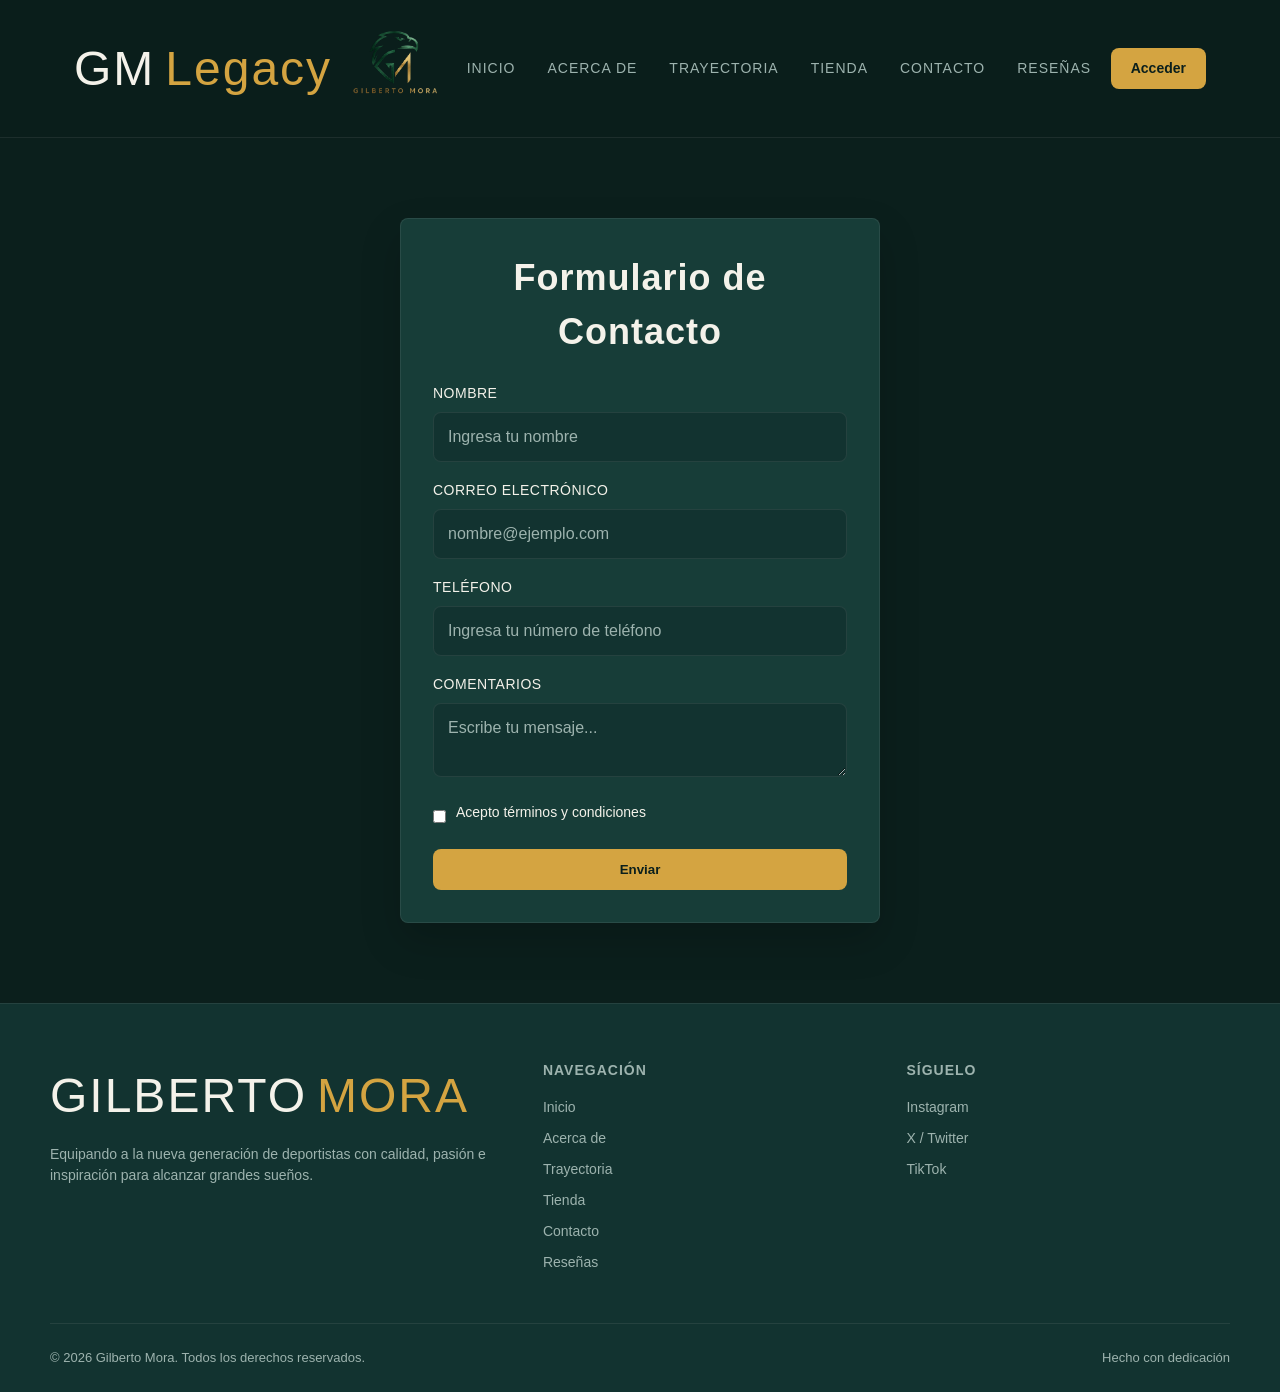
<file: contacto.html>
<!DOCTYPE html>
<html lang="es">
<head>
<meta charset="UTF-8">
<meta name="viewport" content="width=device-width, initial-scale=1.0">
<title>Gilberto Mora | Sitio Oficial</title>
 <link rel="stylesheet" href="style.css" />
</head>
<body>

  <!-- ============ NAV ============ -->
  <header>
    <nav>
      <div class="logo">
        GM <span>Legacy</span>
        <img src="IMAGENES GM/logo_GM_HD.png" alt="Gilberto Mora Logo" class="nav-logo-img">
      </div>
      
      <ul class="nav-links">
        <li><a href="index.html">Inicio</a></li>
        <li><a href="about.html">Acerca de</a></li>
        <li><a href="trayectoria.html">Trayectoria</a></li>
        <li><a href="tienda.html">Tienda</a></li>
        <li><a href="contacto.html">Contacto</a></li>
        <li><a href="reseñas.html">Reseñas</a></li>
      </ul>
      <a href="#" class="nav-cta">Acceder</a>
    </nav>
  </header>




  
  <section class="contact-section">
    <div class="contact-wrapper">
      <h1>Formulario de Contacto</h1>
      
      <!-- Alerta de error oculta -->
      <div id="alertError" class="alert d-none" role="alert">
         Por favor completa todos los campos correctamente antes de enviar.
      </div>

      <form id="miFormulario" novalidate>
      <!-- Nombre -->
      <div class="mb-3">
        <label for="nombre" class="form-label">Nombre</label>
        <input type="text" class="form-control form-control-sm" id="nombre" placeholder="Ingresa tu nombre" required>
      </div>

      <!-- Correo -->
      <div class="mb-3">
        <label for="correo" class="form-label">Correo electrónico</label>
        <input type="email" class="form-control form-control-sm" id="correo" placeholder="nombre@ejemplo.com" required>
      </div>

      <!-- Teléfono -->
      <div class="mb-3">
        <label for="telefono" class="form-label">Teléfono</label>
        <input type="tel" class="form-control form-control-sm" id="telefono" placeholder="Ingresa tu número de teléfono" required>
      </div>

      <!-- Comentarios -->
      <div class="mb-3">
        <label for="comentarios" class="form-label">Comentarios</label>
        <textarea class="form-control form-control-sm" id="comentarios" rows="2" placeholder="Escribe tu mensaje..." required></textarea>
      </div>

      <!-- Checkbox -->
      <div class="mb-3 form-check">
        <input type="checkbox" class="form-check-input" id="terminos" required>
        <label class="form-check-label" for="terminos">Acepto términos y condiciones</label>
      </div>

      <!-- Botón -->
      <div>
        <button type="submit">Enviar</button>
      </div>
      </form>
    </div>
  </section>

  <!-- Bootstrap JS -->
  <script src="https://cdn.jsdelivr.net/npm/bootstrap@5.3.3/dist/js/bootstrap.bundle.min.js"></script>

  <!-- Validación con JavaScript -->
  <script src="validacionForm.js"></script>

  

  

  <!-- ============ FOOTER ============ -->
  <footer id="contact">
    <div class="footer-inner">
      <div class="footer-col">
        <div class="logo">GILBERTO <span>MORA</span></div>
        <p style="color:var(--text-muted); font-size:14px; margin-top:12px;">
          Equipando a la nueva generación de deportistas con calidad, pasión e inspiración para alcanzar grandes sueños.</p>
      </div>
      <div class="footer-col">
        <h5>Navegación</h5>
        <ul>
          <li><a href="index.html">Inicio</a></li>
          <li><a href="about.html">Acerca de</a></li>
          <li><a href="trayectoria.html">Trayectoria</a></li>
          <li><a href="tienda.html">Tienda</a></li>
          <li><a href="contacto.html">Contacto</a></li>
          <li><a href="reseñas.html">Reseñas</a></li>
        </ul>
      </div>
      <div class="footer-col">
        <h5>Síguelo</h5>
        <ul>
          <li><a href="#">Instagram</a></li>
          <li><a href="#">X / Twitter</a></li>
          <li><a href="#">TikTok</a></li>
        </ul>
      </div>
    </div>
    <div class="footer-bottom">
      <span>© 2026 Gilberto Mora. Todos los derechos reservados.</span>
      <span>Hecho con dedicación </span>
    </div>
  </footer>

</body>
</html>
</file>
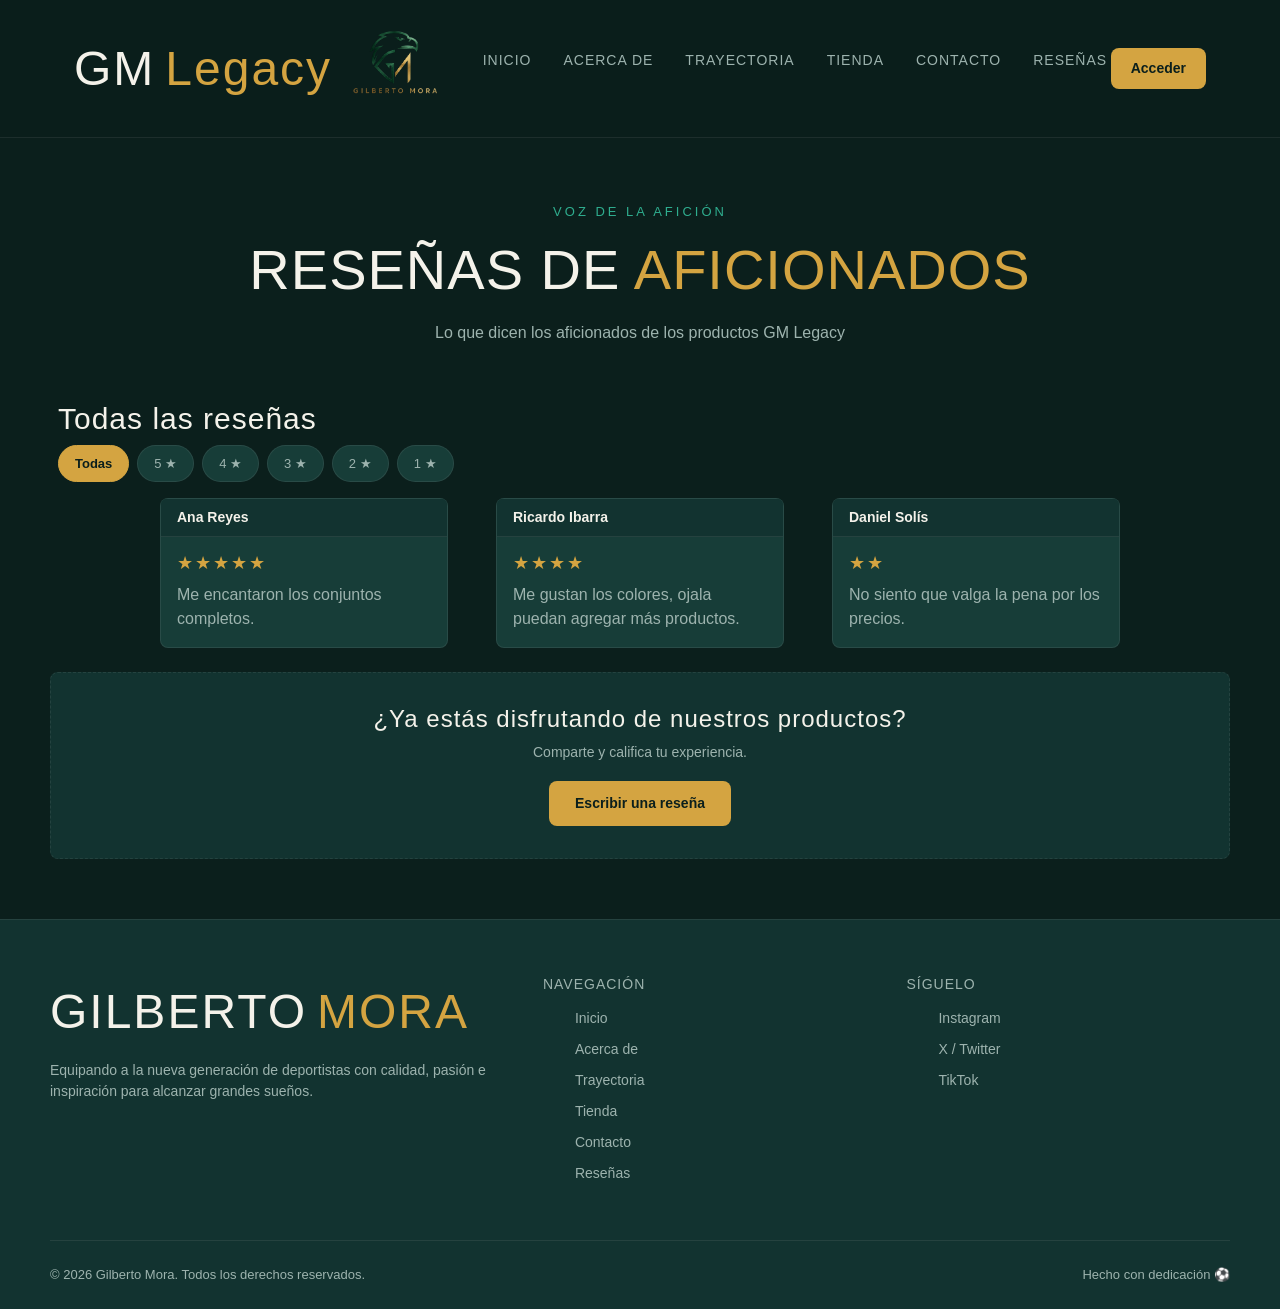
<file: reseñas.html>
<!DOCTYPE html>
<html lang="es">

<head>
    <meta charset="UTF-8">
    <meta name="viewport" content="width=device-width, initial-scale=1.0">
    <title>Gilberto Mora | Sitio Oficial</title>
    <link href="https://cdn.jsdelivr.net/npm/bootstrap@5.3.8/dist/css/bootstrap.min.css" rel="stylesheet"
        integrity="sha384-sRIl4kxILFvY47J16cr9ZwB07vP4J8+LH7qKQnuqkuIAvNWLzeN8tE5YBujZqJLB" crossorigin="anonymous">
    <link rel="stylesheet" href="style.css">
</head>

<body>

    <!-- ============ NAV ============ -->
    <header>
        <nav>
            <div class="logo">
        GM <span>Legacy</span>
        <img src="IMAGENES GM/logo_GM_HD.png" alt="Gilberto Mora Logo" class="nav-logo-img">
      </div>
            
            <ul class="nav-links">
                <li><a href="index.html">Inicio</a></li>
                <li><a href="about.html">Acerca de</a></li>
                <li><a href="trayectoria.html">Trayectoria</a></li>
                <li><a href="tienda.html">Tienda</a></li>
                <li><a href="contacto.html">Contacto</a></li>
                <li><a href="reseñas.html">Reseñas</a></li>
            </ul>
            <a href="#" class="nav-cta">Acceder</a>
        </nav>
    </header>
    <!-- Primer vistazo a la página de reseñas HERO -->
    <section class="container text-center">
        <div>Voz de la afición</div>
        <h1>RESEÑAS DE <span>AFICIONADOS</span></h1>
        <p>Lo que dicen los aficionados de los productos GM Legacy</p>
    </section>

    <!-- Reseñas -->
    <!-- Titulo y botones de estrellas -->
    <div class="d-flex p-2 ms-auto titulo">
        <h2 class="col-8">Todas las reseñas</h2>
        <div class="botones_formulario">
            <button type="button" class="btn active">Todas</button>
            <button type="button" class="btn">5 ★</button>
            <button type="button" class="btn">4 ★</button>
            <button type="button" class="btn">3 ★</button>
            <button type="button" class="btn">2 ★</button>
            <button type="button" class="btn">1 ★</button>
        </div>
    </div>
    <!-- Comentarios previos falsos -->
    <section class="d-flex p-2 gap-5 justify-content-center resenas">
        <div class="card mb-3" style="max-width: 18rem;">
            <div class="card-header">Ana Reyes</div>
            <div class="card-body">
                <h5 class="card-title">★★★★★</h5>
                <p class="card-text">Me encantaron los conjuntos completos.</p>
            </div>
        </div>
        <div class="card mb-3" style="max-width: 18rem;">
            <div class="card-header">Ricardo Ibarra</div>
            <div class="card-body">
                <h5 class="card-title">★★★★</h5>
                <p class="card-text">Me gustan los colores, ojala puedan agregar más productos.</p>
            </div>
        </div>
        <div class="card mb-3" style="max-width: 18rem;">
            <div class="card-header">Daniel Solís</div>
            <div class="card-body">
                <h5 class="card-title">★★</h5>
                <p class="card-text">No siento que valga la pena por los precios.</p>
            </div>
        </div>
    </section>

    <!-- Sección para colocar tus comentarios -->
    <div class="text-center comentario">
        <h3>¿Ya estás disfrutando de nuestros productos?</h3>
        <p>Comparte y califica tu experiencia.</p>
        <button data-bs-toggle="modal" data-bs-target="#miModal">Escribir una reseña</button>
    </div>

    <!-- Uso del Modal -->
    <div id="miModal" class="modal fade" tabindex="-1">
        <div class="modal-dialog">
            <div class="modal-content">
                <div class="modal-header">
                    <h5 class="modal-title">Cuéntanos tu experiencia</h5>
                    <button type="button" class="btn-close" data-bs-dismiss="modal" aria-label="Close"></button>
                </div>
                <div class="modal-body">
                    <label class="form-label">Tu calificación</label>
                    <div class="star-picker" id="starPicker">
                        <i class="star" data-value="1">★</i>
                        <i class="star" data-value="2">★</i>
                        <i class="star" data-value="3">★</i>
                        <i class="star" data-value="4">★</i>
                        <i class="star" data-value="5">★</i>
                    </div>
                    <div class="mb-3">
                        <label class="form-label">Nombre</label>
                        <input type="text" class="form-control" id="reviewerName" placeholder="Tu nombre" required>
                    </div>

                    <div class="mb-1">
                        <label class="form-label">Tu reseña</label>
                        <textarea class="form-control" id="reviewText" rows="4"
                            placeholder="Cuéntanos qué te pareció..." required></textarea>
                    </div>


                </div>
                <div class="modal-footer">
                    <button type="button" class="btn btn-secondary" data-bs-dismiss="modal">Cancelar</button>
                    <button id="btnPublicar" type="button" class="btn btn-primary">Publicar Reseña</button>
                </div>
            </div>
        </div>
    </div>

    <!-- ============ FOOTER ============ -->
    <footer id="contact">
        <div class="footer-inner">
            <div class="footer-col">
                <div class="logo">GILBERTO <span>MORA</span></div>
                <p style="color:var(--text-muted); font-size:14px; margin-top:12px;">
                   Equipando a la nueva generación de deportistas con calidad, pasión e inspiración para alcanzar grandes sueños.</p>
            </div>
            <div class="footer-col">
                <h5>Navegación</h5>
                <ul>
                    <li><a href="index.html">Inicio</a></li>
                    <li><a href="about.html">Acerca de</a></li>
                    <li><a href="trayectoria.html">Trayectoria</a></li>
                    <li><a href="tienda.html">Tienda</a></li>
                    <li><a href="contacto.html">Contacto</a></li>
                    <li><a href="reseñas.html">Reseñas</a></li>
                </ul>
            </div>
            <div class="footer-col">
                <h5>Síguelo</h5>
                <ul>
                    <li><a href="#">Instagram</a></li>
                    <li><a href="#">X / Twitter</a></li>
                    <li><a href="#">TikTok</a></li>
                </ul>
            </div>
        </div>
        <div class="footer-bottom">
            <span>© 2026 Gilberto Mora. Todos los derechos reservados.</span>
            <span>Hecho con dedicación ⚽</span>
        </div>
    </footer>

    <script src="https://cdn.jsdelivr.net/npm/bootstrap@5.3.8/dist/js/bootstrap.bundle.min.js"
        integrity="sha384-FKyoEForCGlyvwx9Hj09JcYn3nv7wiPVlz7YYwJrWVcXK/BmnVDxM+D2scQbITxI"
        crossorigin="anonymous"></script>
    <script src="reseñas.js"></script>
</body>

</html>
</file>
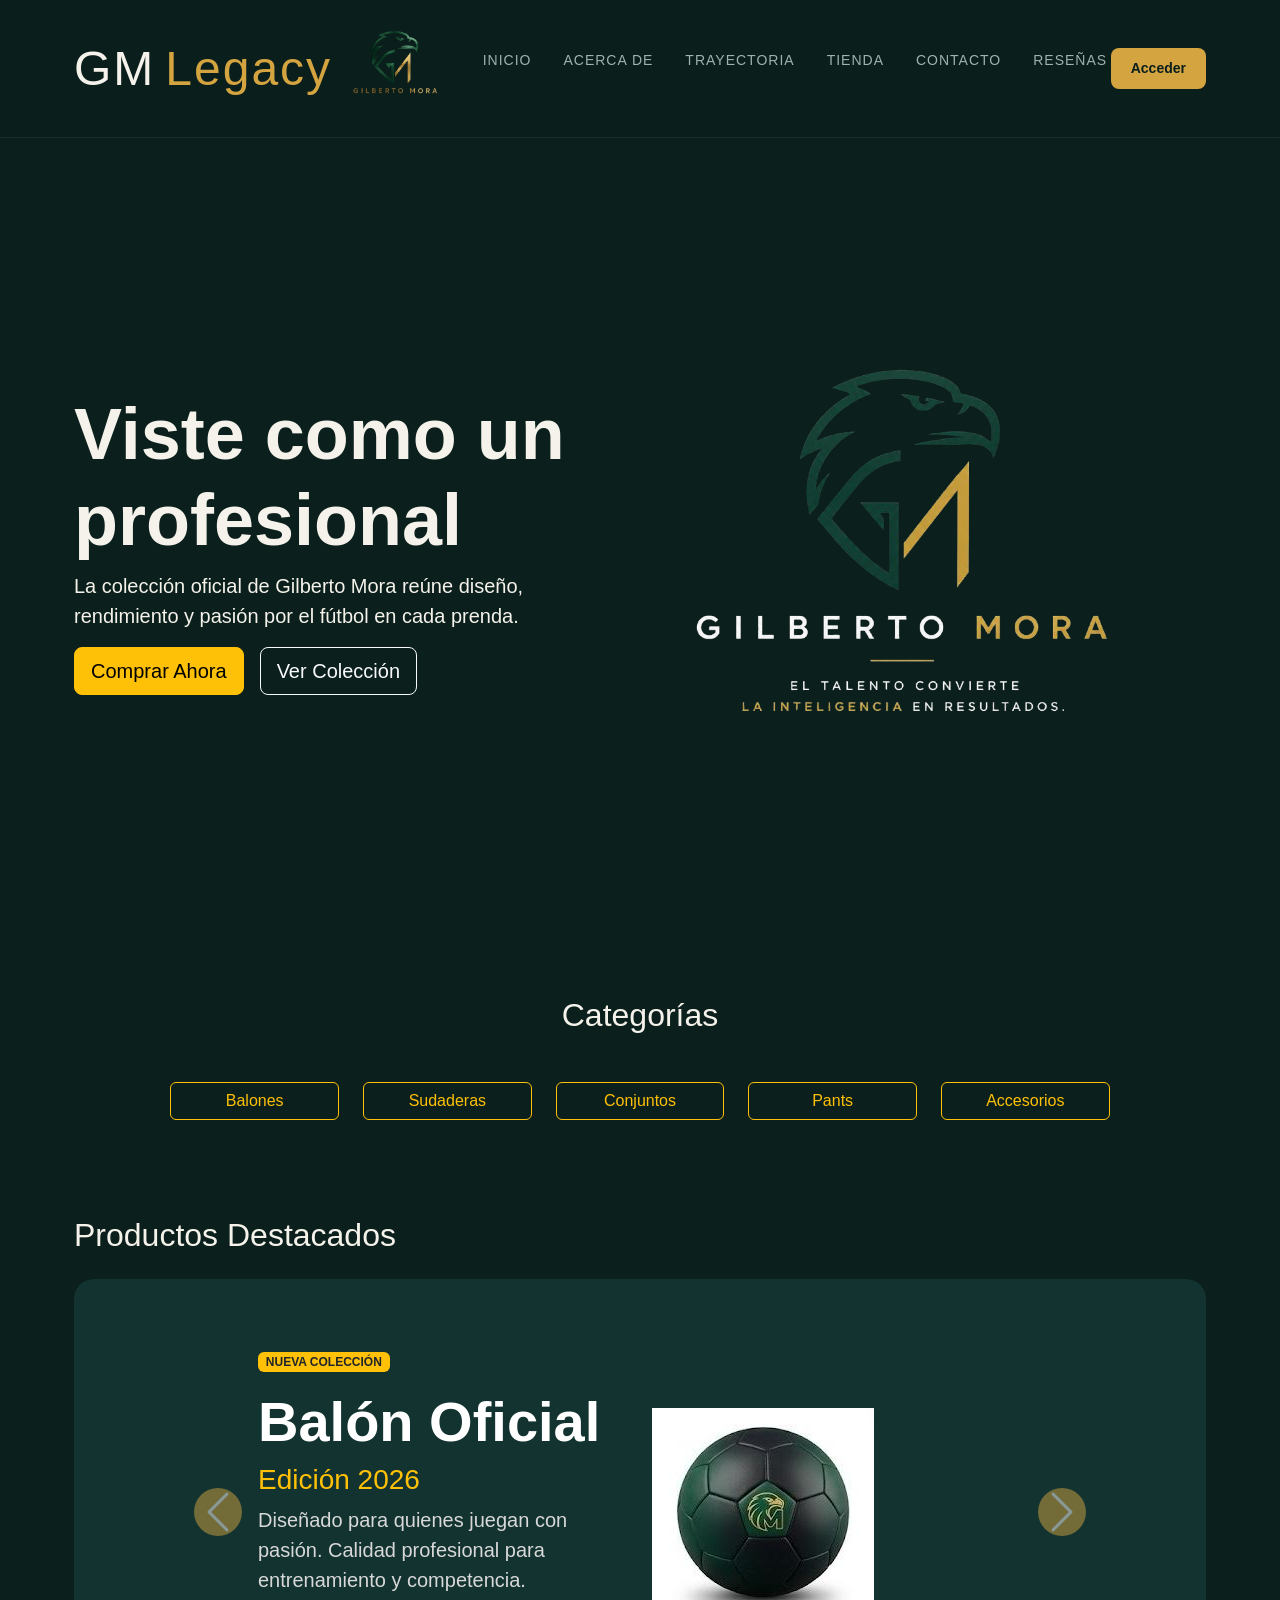
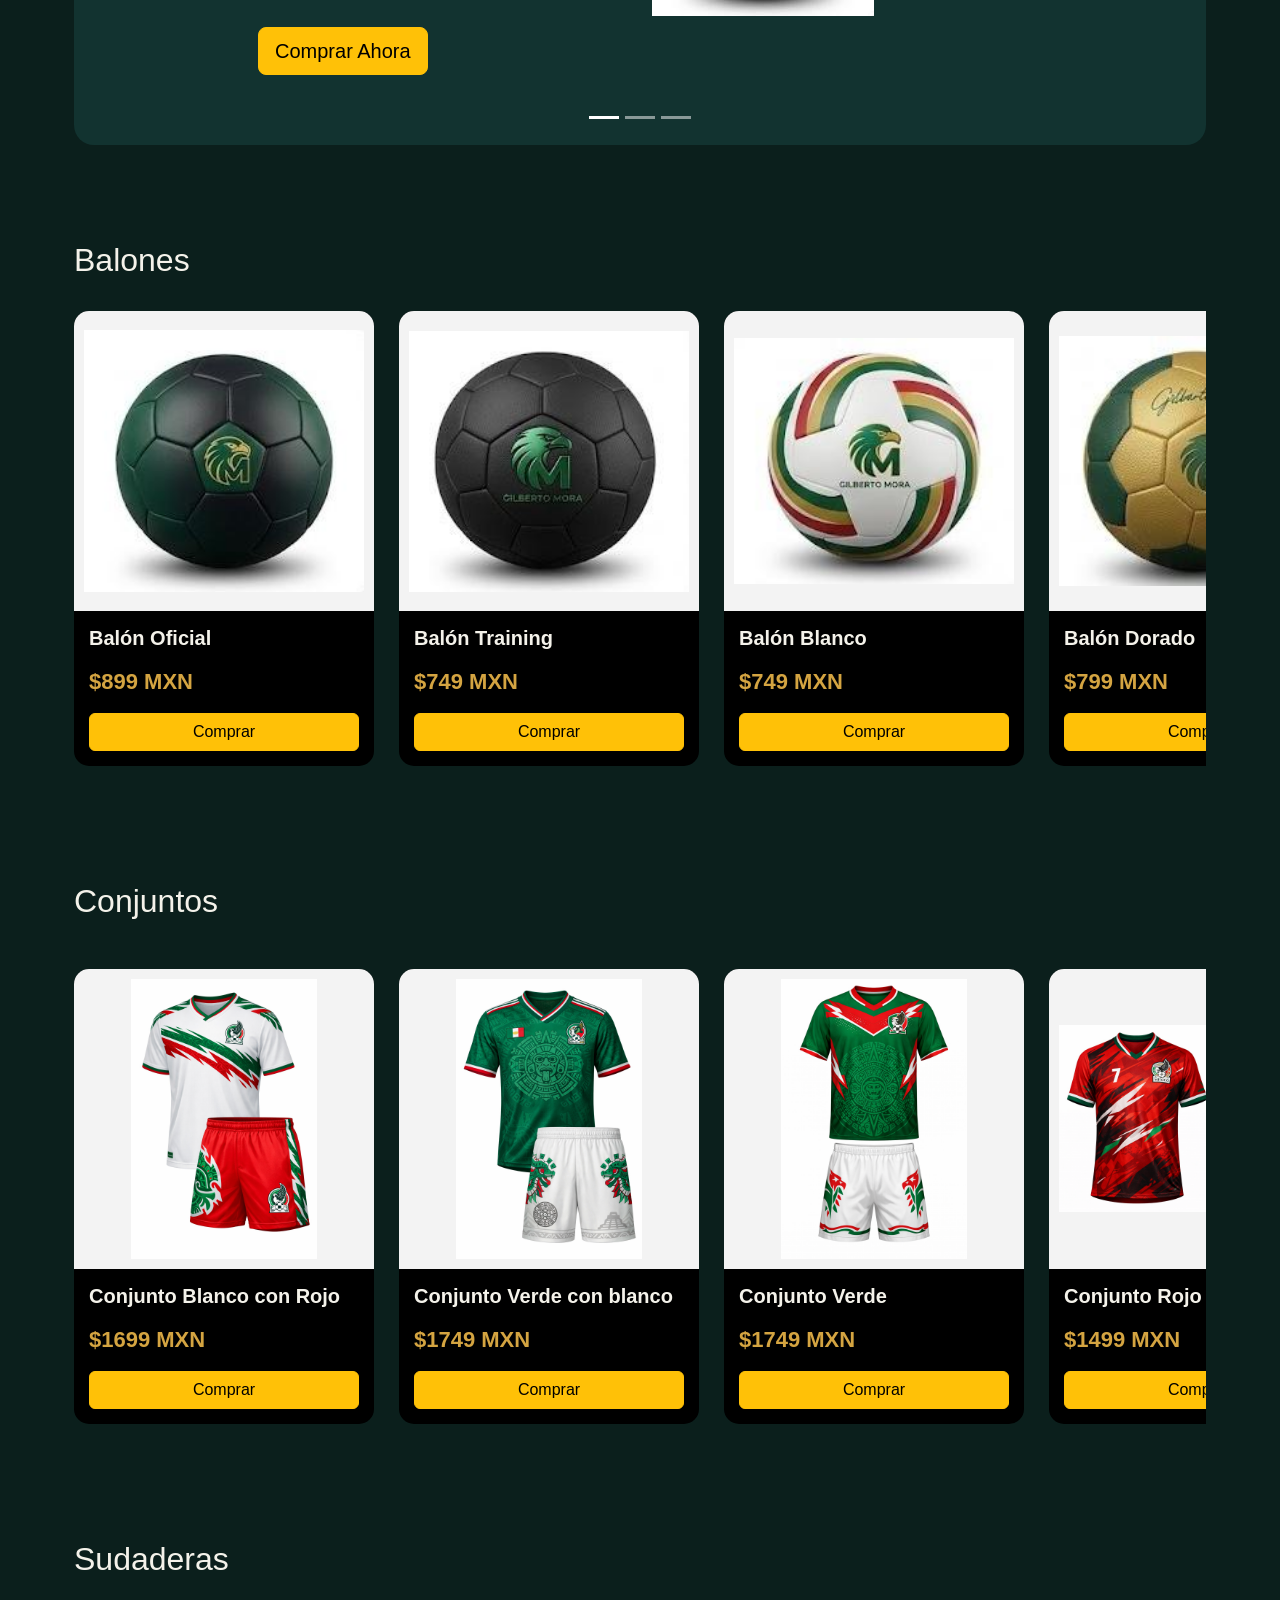
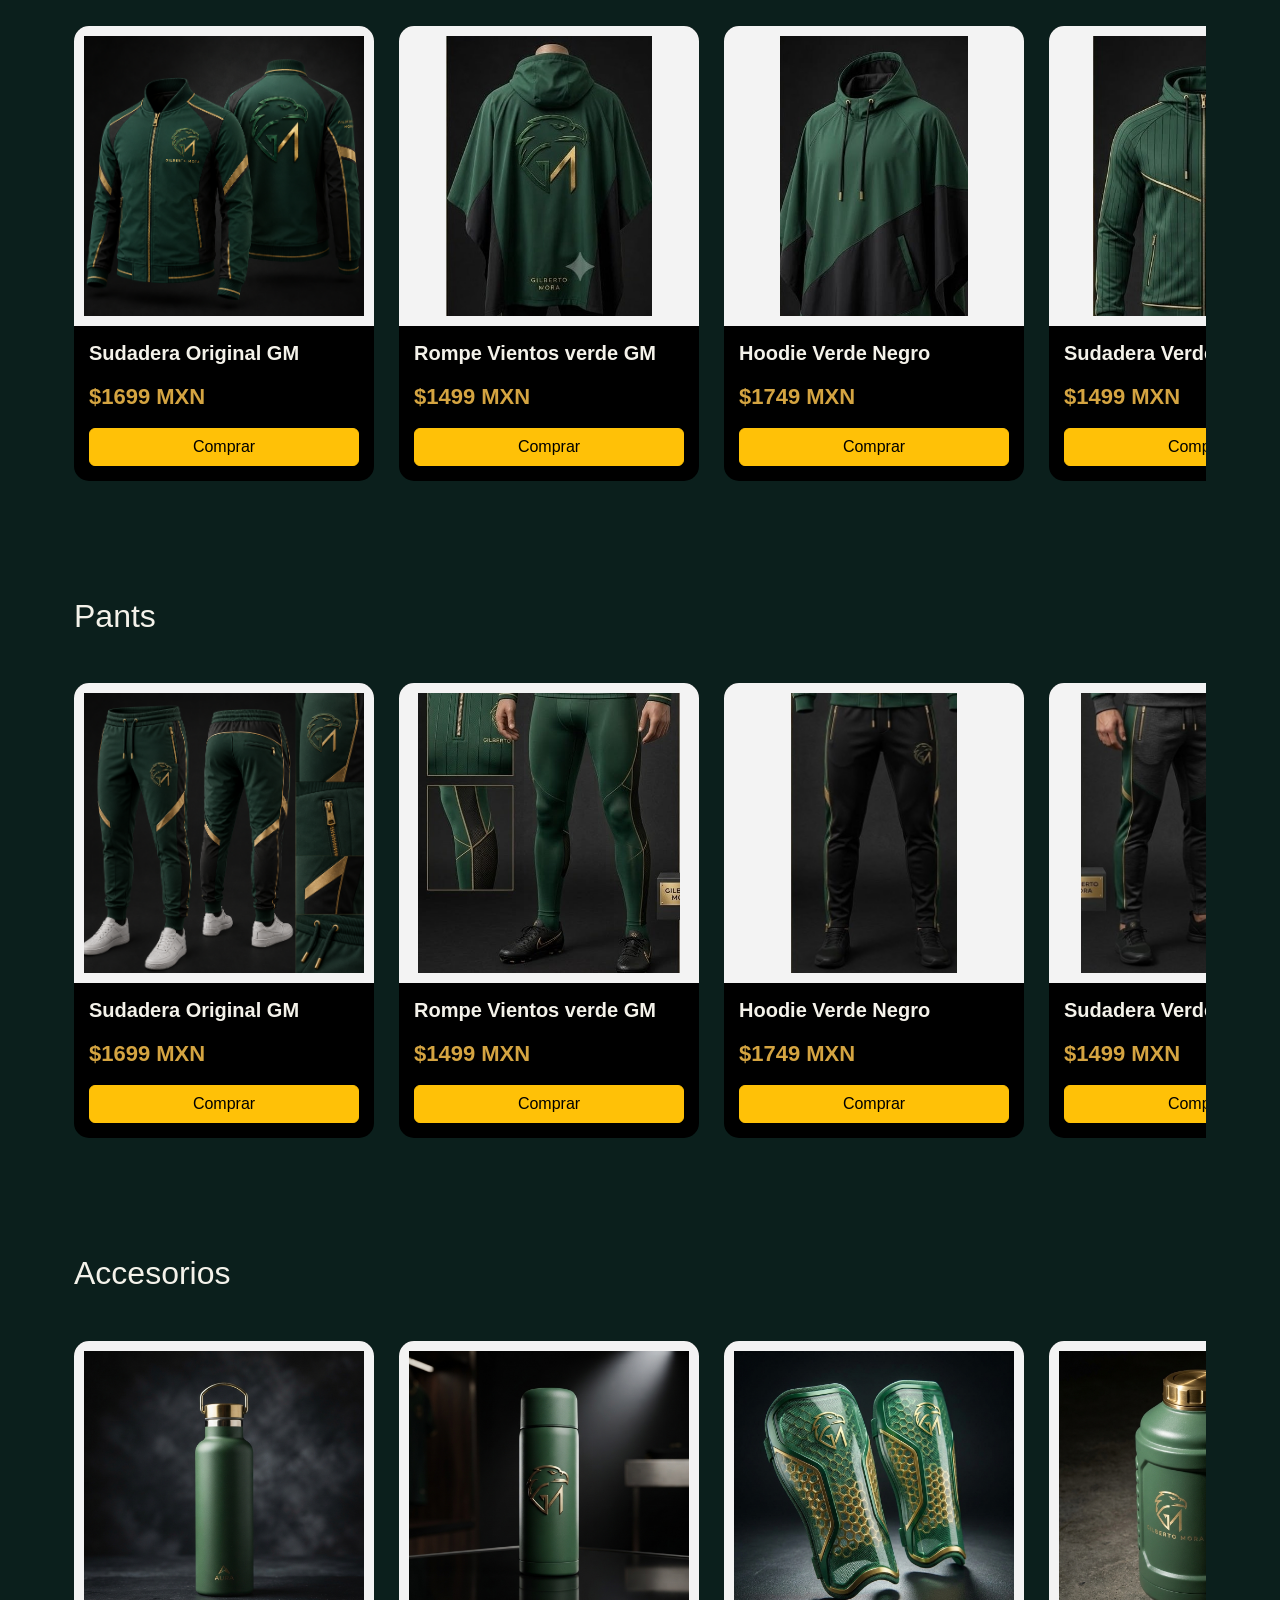
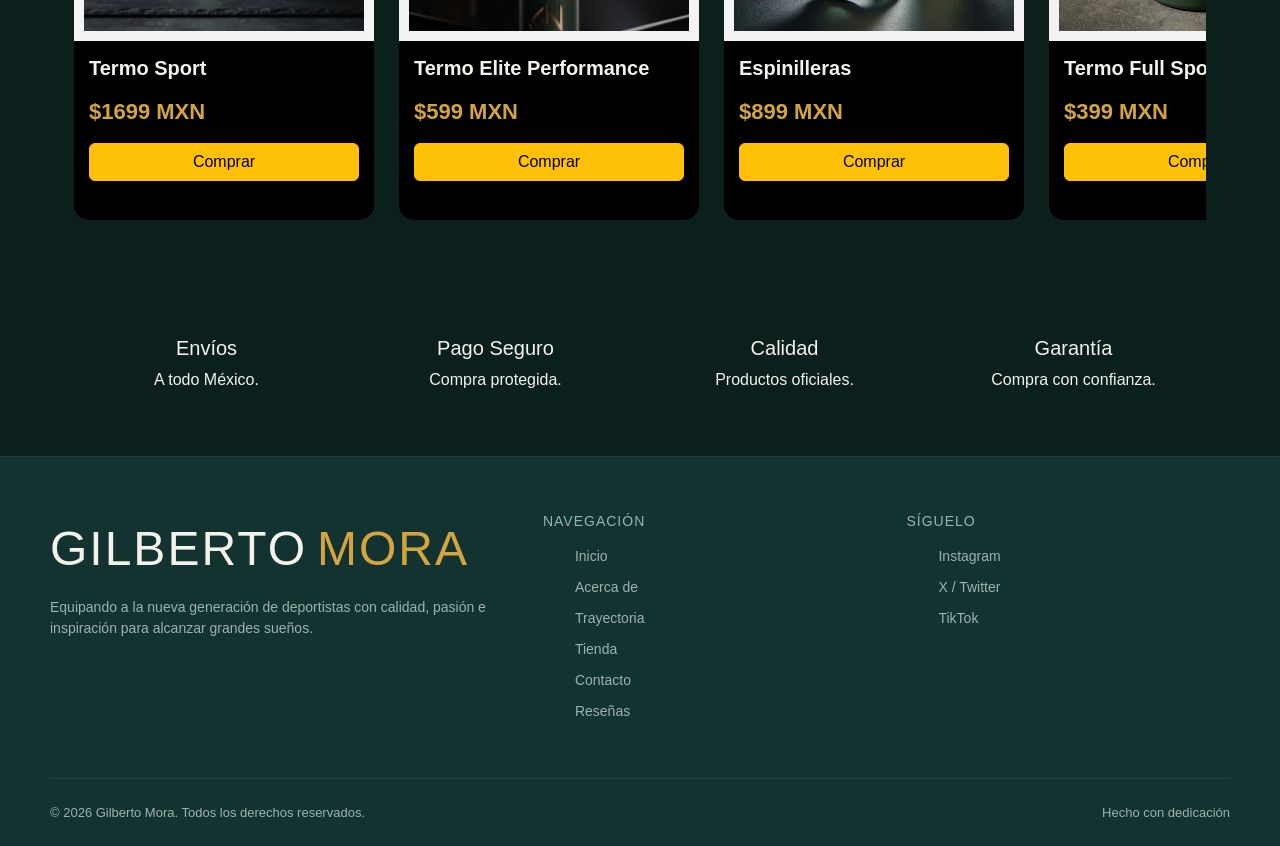
<file: Tienda.html>
<!doctype html>
<html lang="es">
  <head>
    <meta charset="UTF-8" />
    <meta name="viewport" content="width=device-width, initial-scale=1.0" />

    <title>Tienda Oficial | Gilberto Mora</title>

    <link
      href="https://cdn.jsdelivr.net/npm/bootstrap@5.3.7/dist/css/bootstrap.min.css"
      rel="stylesheet"
    />

    <!-- CSS-->
    <link rel="stylesheet" href="style.css" />
  </head>

  <body>
    <!-- ================= NAVBAR ================= -->
    <header>
      <nav>
      <div class="logo">
        GM <span>Legacy</span>
        <img src="IMAGENES GM/logo_GM_HD.png" alt="Gilberto Mora Logo" class="nav-logo-img">
      </div>
      <ul class="nav-links">
        <li><a href="index.html">Inicio</a></li>
        <li><a href="about.html">Acerca de</a></li>
        <li><a href="trayectoria.html">Trayectoria</a></li>
        <li><a href="tienda.html">Tienda</a></li>
        <li><a href="contacto.html">Contacto</a></li>
        <li><a href="reseñas.html">Reseñas</a></li>
      </ul>
      <a href="#" class="nav-cta">Acceder</a>
    </nav>
    </header>
    <!-- ================= HERO ================= -->

    <section id="hero" class="py-5">
  <div class="container">
    <div class="row align-items-center">

      <!-- Texto -->
      <div class="col-lg-6 d-flex flex-column justify-content-center">
        <h1 class="display-2 fw-bold">Viste como un profesional</h1>

        <p class="lead">
          La colección oficial de Gilberto Mora reúne diseño, rendimiento y
          pasión por el fútbol en cada prenda.
        </p>

        <div class="d-flex gap-3">
          <a href="#destacados" class="btn btn-warning btn-lg">
            Comprar Ahora
          </a>

          <a href="#categorias" class="btn btn-outline-light btn-lg">
            Ver Colección
          </a>
        </div>
      </div>

      <!-- Imagen -->
      <div class="col-lg-6 text-center">
        <img
          src="IMAGENES GM/Logo2sinf.png"
          class="img-fluid hero-logo"
          alt="Logo Gilberto Mora"
        >
      </div>

    </div>
  </div>
</section>

    <!-- ================= CATEGORÍAS ================= -->

    <section id="categorias" class="py-5">
      <div class="container">
        <h2 class="text-center mb-5">Categorías</h2>

        <div class="row g-4 justify-content-center">
          <div class="col-6 col-md-4 col-lg-2">
            <button
              class="btn btn-outline-warning w-100"
              onclick="
                document
                  .getElementById('balones')
                  .scrollIntoView({ behavior: 'smooth' })
              "
            >
              Balones
            </button>
          </div>

          <div class="col-6 col-md-4 col-lg-2">
            <button
              class="btn btn-outline-warning w-100"
              onclick="
                document
                  .getElementById('sudaderas')
                  .scrollIntoView({ behavior: 'smooth' })
              "
            >
              Sudaderas
            </button>
          </div>

          <div class="col-6 col-md-4 col-lg-2">
            <button
              class="btn btn-outline-warning w-100"
              onclick="
                document
                  .getElementById('conjuntos')
                  .scrollIntoView({ behavior: 'smooth' })
              "
            >
              Conjuntos
            </button>
          </div>

          <div class="col-6 col-md-4 col-lg-2">
            <button
              class="btn btn-outline-warning w-100"
              onclick="
                document
                  .getElementById('pants')
                  .scrollIntoView({ behavior: 'smooth' })
              "
            >
              Pants
            </button>
          </div>

          <div class="col-6 col-md-4 col-lg-2">
            <button
              class="btn btn-outline-warning w-100"
              onclick="
                document
                  .getElementById('accesorios')
                  .scrollIntoView({ behavior: 'smooth' })
              "
            >
              Accesorios
            </button>
          </div>
        </div>
      </div>
    </section>

    <!-- ================= PRODUCTOS DESTACADOS ================= -->

    <section id="destacados" class="py-5">
      <div class="container">
        <h2 class="mb-4">Productos Destacados</h2>

        <!-- Carousel Bootstrap -->
<div
  id="carouselDestacados"
  class="carousel slide"
  data-bs-ride="carousel"
>

  <!-- Indicadores -->
  <div class="carousel-indicators">
    <button type="button" data-bs-target="#carouselDestacados" data-bs-slide-to="0" class="active"></button>
    <button type="button" data-bs-target="#carouselDestacados" data-bs-slide-to="1"></button>
    <button type="button" data-bs-target="#carouselDestacados" data-bs-slide-to="2"></button>
  </div>

  <div class="carousel-inner">

    <!-- ===== Slide 1 ===== -->
    <div class="carousel-item active">
      <div class="container">
        <div class="row align-items-center">

          <div class="col-lg-6">
            <span class="badge bg-warning text-dark mb-3">
              NUEVA COLECCIÓN
            </span>

            <h1 class="display-4 fw-bold">Balón Oficial</h1>
            <h3 class="text-warning">Edición 2026</h3>

            <p class="lead">
              Diseñado para quienes juegan con pasión.
              Calidad profesional para entrenamiento y competencia.
            </p>

            <button
              class="btn btn-warning btn-lg mt-3"
              onclick="document.getElementById('balones').scrollIntoView({behavior:'smooth'})">
              Comprar Ahora
            </button>
          </div>

          <div class="col-lg-6 text-center">
            <img
              src="IMAGENES GM/balon1.jpeg"
              class="img-fluid producto-carousel"
              alt="Balón Oficial">
          </div>

        </div>
      </div>
    </div>

    <!-- ===== Slide 2 ===== -->
    <div class="carousel-item">
      <div class="container">
        <div class="row align-items-center">

          <div class="col-lg-6">

            <span class="badge bg-warning text-dark mb-3">
              NUEVA COLECCIÓN
            </span>

            <h1 class="display-4 fw-bold">
              Sudadera Oficial
            </h1>

            <h3 class="text-warning">
              Invierno 2026
            </h3>

            <p class="lead">
              Comodidad y estilo para entrenar o usar todos los días.
            </p>

            <button
              class="btn btn-warning btn-lg mt-3"
              onclick="document.getElementById('sudaderas').scrollIntoView({behavior:'smooth'})">
              Comprar Ahora
            </button>
          </div>

          <div class="col-lg-6 text-center">
            <img
              src="IMAGENES GM/chamarra_1.png"
              class="img-fluid producto-carousel"
              alt="Sudadera">
          </div>

        </div>
      </div>
    </div>

    <!-- ===== Slide 3 ===== -->
    <div class="carousel-item">
      <div class="container">
        <div class="row align-items-center">

          <div class="col-lg-6">

            <span class="badge bg-warning text-dark mb-3">
              NUEVA COLECCIÓN
            </span>

            <h1 class="display-4 fw-bold">
              Termo Oficial
            </h1>

            <h3 class="text-warning">
              Edición 2026
            </h3>

            <p class="lead">
              Liquidos siempre frios o calientes con el mejor diseño.
            </p>

            <button
              class="btn btn-warning btn-lg mt-3"
              onclick="document.getElementById('accesorios').scrollIntoView({behavior:'smooth'})">
              Comprar Ahora
            </button>
          </div>

          <div class="col-lg-6 text-center">
            <img
              src="IMAGENES GM/professional_product_photography_of_a_premium_sports_thermos_matte_forest_green.png"
              class="img-fluid producto-carousel"
              alt="Termo">
          </div>

    </div>
   </div>
  </div> 

  <!-- Flechas -->
  <button class="carousel-control-prev" type="button"
      data-bs-target="#carouselDestacados"
      data-bs-slide="prev">
      <span class="carousel-control-prev-icon"></span>
  </button>

  <button class="carousel-control-next" type="button"
      data-bs-target="#carouselDestacados"
      data-bs-slide="next">
      <span class="carousel-control-next-icon"></span>
  </button>

</div>
      </div>
    </section>

  <!-- ================= BALONES ================= -->
<section id="balones" class="py-5">
    <div class="container">

        <div class="d-flex justify-content-between align-items-center mb-4">
            <h2>Balones</h2>
            
        </div>

        <div class="productos-scroll">

            <div class="producto">
                <img src="IMAGENES GM/balon1.jpeg" alt="Balón Oficial">
                <h5>Balón Oficial</h5>
                <p>$899 MXN</p>
                <button class="btn btn-warning">Comprar</button>
            </div>

            <div class="producto">
                <img src="IMAGENES GM/balon2.jpeg" alt="Balón Training">
                <h5>Balón Training</h5>
                <p>$749 MXN</p>
                <button class="btn btn-warning">Comprar</button>
            </div>

            <div class="producto">
                <img src="IMAGENES GM/balon3.jpeg" alt="Balón Blanco">
                <h5>Balón Blanco</h5>
                <p>$749 MXN</p>
                <button class="btn btn-warning">Comprar</button>
            </div>

            <div class="producto">
                <img src="IMAGENES GM/balon4.jpeg" alt="Balón Dorado">
                <h5>Balón Dorado</h5>
                <p>$799 MXN</p>
                <button class="btn btn-warning">Comprar</button>
            </div>

            <div class="producto">
                <img src="IMAGENES GM/balon5.jpeg" alt="Balón Premium">
                <h5>Balón Premium</h5>
                <p>$999 MXN</p>
                <button class="btn btn-warning">Comprar</button>
            </div>
        </div>
    </div>
</section>

    <!-- ================= CONJUNTOS ================= -->

    <section id="conjuntos" class="py-5">
      <div class="container">

        <div class="d-flex justify-content-between align-items-center mb-4">
            <h2 class="mb-4">Conjuntos</h2>
        </div>

      <div class="productos-scroll">

            <div class="producto">
                <img src="IMAGENES GM/Image20260713122104.png" alt="conjunto1">
                <h5>Conjunto Blanco con Rojo</h5>
                <p>$1699 MXN</p>
                <button class="btn btn-warning">Comprar</button>
            </div>

            <div class="producto">
                <img src="IMAGENES GM/Image20260713122113.png" alt="conjunto2">
                <h5>Conjunto Verde con blanco</h5>
                <p>$1749 MXN</p>
                <button class="btn btn-warning">Comprar</button>
            </div>

            <div class="producto">
                <img src="IMAGENES GM/Image20260713122118.png" alt="conjunto3">
                <h5>Conjunto Verde</h5>
                <p>$1749 MXN</p>
                <button class="btn btn-warning">Comprar</button>
            </div>

            <div class="producto">
                <img src="IMAGENES GM/Image20260713122122.png" alt="conjunto4">
                <h5>Conjunto Rojo con VErde</h5>
                <p>$1499 MXN</p>
                <button class="btn btn-warning">Comprar</button>
            </div>
        </div> 
    </div>
  </section>

    <!-- ================= SUDADERAS ================= -->

    <section id="sudaderas" class="py-5">
      <div class="container">
        <div class="d-flex justify-content-between align-items-center mb-4">
            <h2 class="mb-4">Sudaderas</h2>
        </div>

      <div class="productos-scroll">

            <div class="producto">
                <img src="IMAGENES GM/chamarra_1.png" alt="Chamarra1">
                <h5>Sudadera Original GM</h5>
                <p>$1699 MXN</p>
                <button class="btn btn-warning">Comprar</button>
            </div>

            <div class="producto">
                <img src="IMAGENES GM/chamarra_2.jpg" alt="Chamarra2">
                <h5>Rompe Vientos verde GM</h5>
                <p>$1499 MXN</p>
                <button class="btn btn-warning">Comprar</button>
            </div>

            <div class="producto">
                <img src="IMAGENES GM/chamarra_3.jpg" alt="Chamarra3">
                <h5>Hoodie Verde Negro </h5>
                <p>$1749 MXN</p>
                <button class="btn btn-warning">Comprar</button>
            </div>

            <div class="producto">
                <img src="IMAGENES GM/chamarra_4.jpg" alt="Chamarra4">
                <h5>Sudadera Verde Original</h5>
                <p>$1499 MXN</p>
                <button class="btn btn-warning">Comprar</button>
            </div>

            <div class="producto">
                <img src="IMAGENES GM/chamarra_5.jpg" alt="Chamarra5">
                <h5>Hoodie Negro GM</h5>
                <p>$1749 MXN</p>
                <button class="btn btn-warning">Comprar</button>
            </div>
        </div> 
      </div>
    </section>

    

    <!-- ================= PANTS ================= -->

    <section id="pants" class="py-5">
      <div class="container">
        <div class="d-flex justify-content-between align-items-center mb-4">
            <h2 class="mb-4">Pants</h2>
        </div>

      <div class="productos-scroll">

            <div class="producto">
                <img src="IMAGENES GM/pans_1.png" alt="Pants1">
                <h5>Sudadera Original GM</h5>
                <p>$1699 MXN</p>
                <button class="btn btn-warning">Comprar</button>
            </div>

            <div class="producto">
                <img src="IMAGENES GM/pans_2.jpg" alt="Pants2">
                <h5>Rompe Vientos verde GM</h5>
                <p>$1499 MXN</p>
                <button class="btn btn-warning">Comprar</button>
            </div>

            <div class="producto">
                <img src="IMAGENES GM/pans_3.jpg" alt="Pants3">
                <h5>Hoodie Verde Negro </h5>
                <p>$1749 MXN</p>
                <button class="btn btn-warning">Comprar</button>
            </div>

            <div class="producto">
                <img src="IMAGENES GM/pans_4.jpg" alt="Pants4">
                <h5>Sudadera Verde Original</h5>
                <p>$1499 MXN</p>
                <button class="btn btn-warning">Comprar</button>
            </div>

            <div class="producto">
                <img src="IMAGENES GM/pans_5.png" alt="Pants5">
                <h5>Hoodie Negro GM</h5>
                <p>$1749 MXN</p>
                <button class="btn btn-warning">Comprar</button>
            </div>
        </div> 
      </div>
    </section>

    <!-- ================= ACCESORIOS ================= -->

    <section id="accesorios" class="py-5">
      <div class="container">
        <div class="d-flex justify-content-between align-items-center mb-4">
            <h2 class="mb-4">Accesorios</h2>
        </div>

      <div class="productos-scroll">

            <div class="producto">
                <img src="IMAGENES GM/premium_stainless_steel_sports_water_bottle_termos_matte_forest_green_finish.png" alt="Articulo1">
                <h5>Termo Sport</h5>
                <p>$1699 MXN</p>
                <button class="btn btn-warning">Comprar</button>
            </div>

            <div class="producto">
                <img src="IMAGENES GM/professional_product_photography_of_a_premium_sports_thermos_matte_forest_green.png" alt="Articulo2">
                <h5>Termo Elite Performance</h5>
                <p>$599 MXN</p>
                <button class="btn btn-warning">Comprar</button>
            </div>

            <div class="producto">
                <img src="IMAGENES GM/professional_product_photography_of_football_shin_guards_made_of_ultra.png" alt="Articulo3">
                <h5>Espinilleras</h5>
                <p>$899 MXN</p>
                <button class="btn btn-warning">Comprar</button>
            </div>

            <div class="producto">
                <img src="IMAGENES GM/professional_team_sized_thermal_jug_matte_forest_green_large_gold_handle_and.png" alt="Articulo4">
                <h5>Termo Full Sport</h5>
                <p>$399 MXN</p>
                <button class="btn btn-warning">Comprar</button>
            </div>

            <div class="producto">
                <img src="IMAGENES GM/set_of_professional_football_shin_guards_with_protective_sleeves_matching_the.png" alt="Articulo5">
                <h5>Espinilleras Champion Sport</h5>
                <p>$1749 MXN</p>
                <button class="btn btn-warning">Comprar</button>
            </div>

            <div class="producto">
                <img src="IMAGENES GM/slim_ergonomic_football_water_bottle_brushed_gold_metal_body_with_forest_green.png" alt="Articulo5">
                <h5>Termo Golden</h5>
                <p>$1749 MXN</p>
                <button class="btn btn-warning">Comprar</button>
            </div>

        </div> 
      </div>
    </section>

    <!-- ================= BENEFICIOS ================= -->

    <section id="beneficios" class="py-5">
      <div class="container">
        <div class="row text-center">
          <div class="col-md-3">
            <h5>Envíos</h5>

            <p>A todo México.</p>
          </div>

          <div class="col-md-3">
            <h5>Pago Seguro</h5>

            <p>Compra protegida.</p>
          </div>

          <div class="col-md-3">
            <h5>Calidad</h5>

            <p>Productos oficiales.</p>
          </div>

          <div class="col-md-3">
            <h5>Garantía</h5>

            <p>Compra con confianza.</p>
          </div>
        </div>
      </div>
    </section>

    <!-- ================= FOOTER ================= -->
    <section id="footer">
      <footer id="contact">
        <div class="footer-inner">
          <div class="footer-col">
            <div class="logo">GILBERTO <span>MORA</span></div>
            
            <p
              style="
                color: var(--text-muted);
                font-size: 14px;
                margin-top: 12px;
              "
            >
              Equipando a la nueva generación de deportistas con calidad, pasión e inspiración para alcanzar grandes sueños.
            </p>
          </div>
          <div class="footer-col">
            <h5>Navegación</h5>
            <ul>
              <li><a href="index.html">Inicio</a></li>
              <li><a href="about.html">Acerca de</a></li>
              <li><a href="trayectoria.html">Trayectoria</a></li>
              <li><a href="tienda.html">Tienda</a></li>
              <li><a href="contacto.html">Contacto</a></li>
              <li><a href="reseñas.html">Reseñas</a></li>
            </ul>
          </div>

          <div class="footer-col">
            <h5>Síguelo</h5>
            <ul>
              <li><a href="#">Instagram</a></li>
              <li><a href="#">X / Twitter</a></li>
              <li><a href="#">TikTok</a></li>
            </ul>
          </div>
        </div>
        <div class="footer-bottom">
          <span>© 2026 Gilberto Mora. Todos los derechos reservados.</span>
          <span>Hecho con dedicación </span>
        </div>
      </footer>
    </section>

    <!-- Bootstrap JS -->

    <script src="https://cdn.jsdelivr.net/npm/bootstrap@5.3.7/dist/js/bootstrap.bundle.min.js"></script>

    <!-- JS -->

    <script src="tienda.js"></script>
  </body>
</html>
</file>
<file: style.css>
:root {
  --bg-primary: #0b1f1c;
  /* verde casi negro, fondo base */
  --bg-secondary: #123330;
  /* verde profundo, secciones alternas */
  --bg-card: #173d38;
  /* tarjetas / bloques */
  --accent-gold: #d4a441;
  /* dorado, CTA principal */
  --accent-teal: #2fae8f;
  /* verde acento, detalles/links */
  --text-primary: #f4f2ea;
  --text-muted: #9db3ae;
  --border-soft: rgba(244, 242, 234, 0.08);

  --font-display: "Bebas Neue", "Oswald", sans-serif;
  /* títulos grandes, look deportivo */
  --font-body: "Inter", "Segoe UI", sans-serif;

  --radius: 8px;
  --max-width: 1180px;
}

* {
  box-sizing: border-box;
  margin: 0;
  padding: 0;
}

body {
  background: var(--bg-primary);
  color: var(--text-primary);
  font-family: var(--font-body);
  line-height: 1.5;
}

img {
  max-width: 100%;
  display: block;
}

a {
  color: inherit;
  text-decoration: none;
}

.container {
  max-width: var(--max-width);
  margin: 0 auto;
  padding: 0 24px;
}

/* ============ NAV ============ */
header {
  position: sticky; top: 0; z-index: 50;
  background: rgba(11, 31, 28, 0.9);
  backdrop-filter: blur(8px);
  border-bottom: 1px solid var(--border-soft);
}

nav {
  display: flex;
  align-items: center;
  justify-content: space-between;
  padding: 16px 24px;
  max-width: var(--max-width);
  margin: 0 auto;
}

.logo{
    font-family:var(--font-display);
    font-size:48px;
    letter-spacing:2px;
    display: flex;         /* Alinea el logo y el texto en línea */
    align-items: center;   /* Los centra verticalmente */
    gap: 10px;             /* Espacio de separación entre el águila y el texto "GM Legacy" */
  }
  .logo span{ color:var(--accent-gold); }

  /* Estilo específico para la imagen pequeña del menú */
  .nav-logo-img {
    height: 105px;          /* Tamaño discreto y elegante para la barra superior */
    width: auto;
  }

.nav-links {
  display: flex;
  gap: 32px;
  list-style: none;
  font-size: 14px;
  text-transform: uppercase;
  letter-spacing: 1px;
  color: var(--text-muted);
}

.nav-links a:hover {
  color: var(--accent-gold);
}

.nav-cta {
  background: var(--accent-gold);
  color: #0b1f1c;
  padding: 10px 20px;
  border-radius: var(--radius);
  font-weight: 600;
  font-size: 14px;
}

/* ============ HERO ============ */
.hero {
  display: grid;
  grid-template-columns: 1fr 1fr;
  align-items: start;
  gap: 40px;
  padding: 80px 24px;
  max-width: var(--max-width);
  margin: 0 auto;
}

.hero-eyebrow {
  color:#C8A646 ;
  text-transform: uppercase;
  letter-spacing: 3px;
  font-size: 13px;
  margin-bottom: 16px;
}

.hero h1 {
  font-family: var(--font-display);
  font-size: 64px;
  line-height: 0.95;
  letter-spacing: 1px;
}

.hero h1 span {
  color: var(--accent-gold);
}

.hero p {
  color: var(--text-muted);
  margin: 20px 0 32px;
  max-width: 420px;
}

.hero-buttons {
  display: flex;
  gap: 16px;
}

.hero-buttons{ display:flex; gap:16px; }
  .hero-video-container {
    margin-top: 30px;
    width: 100%;
    max-width: 420px;
    aspect-ratio: 16 / 9;
    border-radius: var(--radius);
    overflow: hidden;
    box-shadow: 0 8px 24px rgba(0, 0, 0, 0.4);
    border: 1px solid var(--border-soft);
  }

  .hero-video-container iframe {
    width: 100%;
    height: 100%;
    display: block;
  }
  /* ============ ESTILOS DEL LOGOTIPO (GM LEGACY) ============ */
  .hero-logo-container {
    margin: 10px 0 15px 0; /* Espaciado equilibrado */
    display: flex;
    justify-content: flex-start; /* Alineación a la izquierda */
    
  }

  .hero-brand-logo {
    height: 120px; /* Tamaño ideal y controlado para que no se vea gigante */
    width: auto;   /* Evita que la imagen se deforme */
    object-fit: contain;
    filter: drop-shadow(0px 4px 12px rgba(0,0,0,0.3)); /* Realce metálico */
  }

  .btn-primary{
    background:var(--accent-gold);
    color:#0b1f1c;
    padding:14px 28px;
    border-radius:var(--radius);
    font-weight:600;
    display:inline-block;
  }
  .btn-secondary{
    border:1px solid var(--border-soft);
    color:var(--text-primary);
    padding:14px 28px;
    border-radius:var(--radius);
    display:inline-block;
  }

  .hero-image{
    background:var(--bg-card);
    border-radius:var(--radius);
    aspect-ratio:4/5;
    display:flex;
    align-items:center;
    justify-content:center;
    color:var(--text-muted);
    font-size:13px;
    text-align:center;

    /* ============ ANIMACIÓN DEL CARRUSEL ============ */
  #hero-slider {
    transition: opacity 0.5s ease-in-out; /* Controla la velocidad del desvanecimiento */
    opacity: 1;
  }

  #hero-slider.fade-out {
    opacity: 0;
  }
  }

/* ============ SECCIÓN: ACERCA DE ============ */
.about {
  background: var(--bg-secondary);
  padding: 80px 24px;
}

.about-inner {
  max-width: var(--max-width);
  margin: 0 auto;
  display: grid;
  grid-template-columns: 0.9fr 1.1fr;
  gap: 48px;
  align-items: center;
}

.about-image {
  background: var(--bg-card);
  border-radius: var(--radius);
  aspect-ratio: 1/1;
  display: flex;
  align-items: center;
  justify-content: center;
  color: var(--text-muted);
  font-size: 13px;
}

.section-title {
  font-family: var(--font-display);
  font-size: 32px;
  letter-spacing: 1px;
  margin-bottom: 20px;
}

.about-text p {
  color: var(--text-muted);
  margin-bottom: 24px;
}

.stats {
  display: grid;
  grid-template-columns: repeat(3, 1fr);
  gap: 16px;
}

.stat {
  background: var(--bg-card);
  border-radius: var(--radius);
  padding: 16px;
  text-align: center;
}

.stat strong {
  display: block;
  font-family: var(--font-display);
  font-size: 24px;
  color: var(--accent-gold);
}

.stat span {
  font-size: 12px;
  color: var(--text-muted);
}

/* ============ TIENDA OFICIAL ============ */
.store {
  padding: 80px 24px;
  max-width: var(--max-width);
  margin: 0 auto;
}

.store-header {
  display: flex;
  justify-content: space-between;
  align-items: flex-end;
  margin-bottom: 32px;
}

.store-header a {
  color: var(--accent-teal);
  font-size: 14px;
}

.store-grid {
  display: grid;
  grid-template-columns: repeat(4, 1fr);
  gap: 24px;
}

.product-card {
  background: var(--bg-card);
  border-radius: var(--radius);
  overflow: hidden;
}

.product-image {
  aspect-ratio: 1/1;
  background: var(--bg-secondary);
  display: flex;
  align-items: center;
  justify-content: center;
  color: var(--text-muted);
  font-size: 12px;
}

.product-info {
  padding: 16px;
}

.product-info h4 {
  font-size: 14px;
  margin-bottom: 6px;
}

.product-info .price {
  color: var(--accent-gold);
  font-weight: 600;
  font-size: 14px;
}

/* ============ FOOTER ============ */
footer {
  background: var(--bg-secondary);
  border-top: 1px solid var(--border-soft);
  padding: 56px 24px 24px;
}

.footer-inner {
  max-width: var(--max-width);
  margin: 0 auto;
  display: grid;
  grid-template-columns: 1.4fr 1fr 1fr;
  gap: 40px;
  margin-bottom: 40px;
}

.footer-col h5 {
  font-size: 14px;
  text-transform: uppercase;
  letter-spacing: 1px;
  margin-bottom: 16px;
  color: var(--text-muted);
}

.footer-col ul {
  list-style: none;
}

.footer-col li {
  margin-bottom: 10px;
  font-size: 14px;
  color: var(--text-muted);
}

.footer-col li a:hover {
  color: var(--accent-gold);
}

.footer-bottom {
  max-width: var(--max-width);
  margin: 0 auto;
  padding-top: 24px;
  border-top: 1px solid var(--border-soft);
  font-size: 13px;
  color: var(--text-muted);
  display: flex;
  justify-content: space-between;
}

/* ============ RESPONSIVE ============ */
@media (max-width: 900px) {
  .hero,
  .about-inner {
    grid-template-columns: 1fr;
  }

  .store-grid {
    grid-template-columns: repeat(2, 1fr);
  }

  .footer-inner {
    grid-template-columns: 1fr;
  }

  .nav-links {
    display: none;
  }

  /* pendiente: menú móvil */
  .hero h1 {
    font-size: 44px;
  }
}

/* ================= CAROUSEL ================= */

#carouselDestacados {
  background: #123330;
  border-radius: 20px;
  padding: 70px;
  overflow: hidden;
}

.producto-carousel {
  max-height: 420px;
  object-fit: contain;
  transition: 0.4s;
}

.producto-carousel:hover {
  transform: scale(1.05);
}

.carousel h1 {
  color: white;
}

.carousel h3 {
  color: #d4a441;
}

.carousel p {
  color: #d8d8d8;
}

.carousel-control-next-icon,
.carousel-control-prev-icon {
  background-color: #d4a441;
  border-radius: 50%;
  padding: 18px;

  width: 3rem;
    height: 3rem;
}

.carousel-inner{
    padding: 0 90px;
}


/* Contenedor con desplazamiento */
.productos-scroll{
    display:flex;
    gap:25px;
    overflow-x:auto;
    padding-bottom:20px;
    scroll-behavior:smooth;
}

/* Barra de desplazamiento */
.productos-scroll::-webkit-scrollbar{
    height:8px;
}

.productos-scroll::-webkit-scrollbar-track{
    background:#ddd;
    border-radius:20px;
}

.productos-scroll::-webkit-scrollbar-thumb{
    background:#d4a441;
    border-radius:20px;
}

/* Tarjetas */
.producto{
    width:300px;
    flex-shrink:0;

    background:#000;
    border-radius:15px;
    overflow:hidden;

    transition:.3s;
}

.producto:hover{
    transform:translateY(-8px);
}

.producto img{
    width:100%;
    height:300px;
    object-fit:contain;
    background:#f3f3f3;
    padding:10px;
}

.producto h5{
    margin:15px;
    font-weight:700;
}

.producto p{
    margin:0 15px;
    color:#d4a441;
    font-size:22px;
    font-weight:bold;
}

.producto .btn{
    margin:15px;
    width:calc(100% - 30px);
}

#hero{
    min-height:90vh;
    display:flex;
    align-items:center;
}

.hero-logo{
    max-width:500px;
    width:100%;
}

/* ============ FORMULARIO DE CONTACTO ============ */
  .contact-section{
    min-height:calc(100vh - 160px);
    display:flex;
    align-items:center;
    justify-content:center;
    padding:80px 24px;
  }

  .contact-wrapper{
    width:100%;
    max-width:480px;
    background:var(--bg-card);
    border:1px solid var(--border-soft);
    border-radius:var(--radius);
    padding:32px;
    box-shadow:0 18px 40px rgba(0,0,0,0.18);
  }

  .contact-wrapper h1{
    font-family:var(--font-display);
    font-size:36px;
    letter-spacing:1px;
    text-align:center;
    margin-bottom:24px;
  }

  .contact-wrapper .mb-3{ margin-bottom:18px; }

  .contact-wrapper label{
    display:block;
    margin-bottom:8px;
    font-size:14px;
    color:var(--text-primary);
  }

  .contact-wrapper input,
  .contact-wrapper textarea{
    width:100%;
    background:var(--bg-secondary);
    color:var(--text-primary);
    border:1px solid var(--border-soft);
    border-radius:var(--radius);
    padding:12px 14px;
    font:inherit;
    outline:none;
  }

  .contact-wrapper input:focus,
  .contact-wrapper textarea:focus{
    border-color:var(--accent-teal);
  }

  .contact-wrapper input::placeholder,
  .contact-wrapper textarea::placeholder{ color:var(--text-muted); }

  .form-check{
    display:flex;
    align-items:center;
    gap:10px;
  }

  .form-check input{ width:auto; }

  .contact-wrapper button{
    width:100%;
    border:none;
    background:var(--accent-gold);
    color:#0b1f1c;
    padding:13px 20px;
    border-radius:var(--radius);
    font-weight:700;
    cursor:pointer;
  }

  .contact-wrapper button:hover{ filter:brightness(1.05); }

  .alert{
    margin-bottom:18px;
    padding:12px 14px;
    border-radius:var(--radius);
    background:rgba(180,52,52,0.18);
    border:1px solid rgba(255,120,120,0.25);
    color:#ffd6d6;
  }

  .d-none{ display:none; }

  /* ============ HERO RESEÑAS ============ */
section.container.text-center {
    padding: 64px 24px 48px;
    max-width: var(--max-width);
}

section.container.text-center div {
    color: var(--accent-teal);
    text-transform: uppercase;
    letter-spacing: 3px;
    font-size: 13px;
    margin-bottom: 14px;
}

section.container.text-center h1 {
    font-family: var(--font-display);
    font-size: 56px;
    letter-spacing: 1px;
    color: var(--text-primary);
}

section.container.text-center h1 span {
    color: var(--accent-gold);
}

section.container.text-center p {
    color: var(--text-muted);
    max-width: 520px;
    margin: 18px auto 0;
}

/* ============ TÍTULO + FILTROS ============ */
.titulo {
    max-width: var(--max-width);
    margin: 0 auto;
    padding: 32px 24px 0;
    align-items: center;
    flex-wrap: wrap;
}

.titulo h2 {
    font-family: var(--font-display);
    font-size: 30px;
    letter-spacing: 1px;
    color: var(--text-primary);
}

.botones_formulario {
    display: flex;
    gap: 8px;
    flex-wrap: wrap;
}

.botones_formulario .btn {
    background: var(--bg-card);
    border: 1px solid var(--border-soft);
    color: var(--text-muted);
    border-radius: 99px;
    font-size: 13px;
    padding: 8px 16px;
}

.botones_formulario .btn:hover {
    color: var(--text-primary);
    border-color: var(--accent-gold);
    background: var(--bg-card);
}

.botones_formulario .btn.active {
    background: var(--accent-gold);
    border-color: var(--accent-gold);
    color: #0b1f1c;
    font-weight: 600;
}

/* ============ TARJETAS DE RESEÑA ============ */
.resenas {
    max-width: var(--max-width);
    margin: 0 auto;
    padding: 32px 24px 60px;
    flex-wrap: wrap;
}

.resenas .card {
    background: var(--bg-card);
    border: 1px solid var(--border-soft);
    border-radius: var(--radius);
    color: var(--text-primary);
}

.resenas .card-header {
    background: var(--bg-secondary);
    border-bottom: 1px solid var(--border-soft);
    font-weight: 600;
    font-size: 14px;
}

.resenas .card-body,
.resenas .card-text {
    color: var(--text-muted);
}

.resenas .card-title {
    color: var(--accent-gold);
    letter-spacing: 2px;
    font-size: 18px;
}

/* ============ CTA FINAL ============ */
.comentario {
    background: var(--bg-secondary);
    border: 1px dashed var(--border-soft);
    border-radius: var(--radius);
    max-width: var(--max-width);
    margin: 0 auto 60px;
    padding: 32px 24px;
}

.comentario h3 {
    font-family: var(--font-display);
    font-size: 24px;
    letter-spacing: 1px;
    color: var(--text-primary);
    margin-bottom: 8px;
}

.comentario p {
    color: var(--text-muted);
    margin-bottom: 18px;
    font-size: 14px;
}

.comentario button {
    background: var(--accent-gold);
    color: #0b1f1c;
    border: none;
    padding: 12px 26px;
    border-radius: var(--radius);
    font-weight: 600;
    font-size: 14px;
}

.comentario button:hover {
    filter: brightness(1.08);
}

/* ============ MODAL ============ */
.modal-content {
    background: var(--bg-card);
    color: var(--text-primary);
    border: 1px solid var(--border-soft);
    border-radius: var(--radius);
}

.modal-header,
.modal-footer {
    border-color: var(--border-soft);
}

.modal-title {
    font-family: var(--font-display);
    letter-spacing: 1px;
    font-size: 22px;
    color: var(--text-primary);
}

.btn-close {
    filter: invert(1) grayscale(1);
    opacity: .7;
}

.form-label {
    font-size: 13px;
    color: var(--text-muted);
    text-transform: uppercase;
    letter-spacing: .5px;
}

.form-control {
    background: var(--bg-secondary);
    border: 1px solid var(--border-soft);
    color: var(--text-primary);
}

.form-control::placeholder {
    color: var(--text-muted);
}

.form-control:focus {
    background: var(--bg-secondary);
    border-color: var(--accent-gold);
    color: var(--text-primary);
    box-shadow: 0 0 0 3px rgba(212, 164, 65, 0.14);
}

/* ============ SELECTOR DE ESTRELLAS ============ */
.star-picker {
    display: flex;
    gap: 6px;
    font-size: 30px;
    margin: 6px 0 20px;
    cursor: pointer;
}

.star-picker .star {
    color: var(--border-soft);
    transition: color .15s ease, transform .15s ease;
}

.star-picker .star:hover {
    transform: scale(1.12);
}

.star-picker .star.filled {
    color: var(--accent-gold);
}

/* ============ BOTONES DEL MODAL ============ */
.modal-footer .btn-secondary {
    background: transparent;
    border: 1px solid var(--border-soft);
    color: var(--text-muted);
}

.modal-footer .btn-secondary:hover {
    color: var(--text-primary);
    border-color: var(--accent-gold);
}

.modal-footer .btn-primary {
    background: var(--accent-gold);
    border: none;
    color: #0b1f1c;
    font-weight: 600;
}

.modal-footer .btn-primary:hover {
    filter: brightness(1.08);
    color: #0b1f1c;
}

.modal-footer .btn-primary:hover {
    filter: brightness(1.08);
    color: #0b1f1c;
}
</file>
